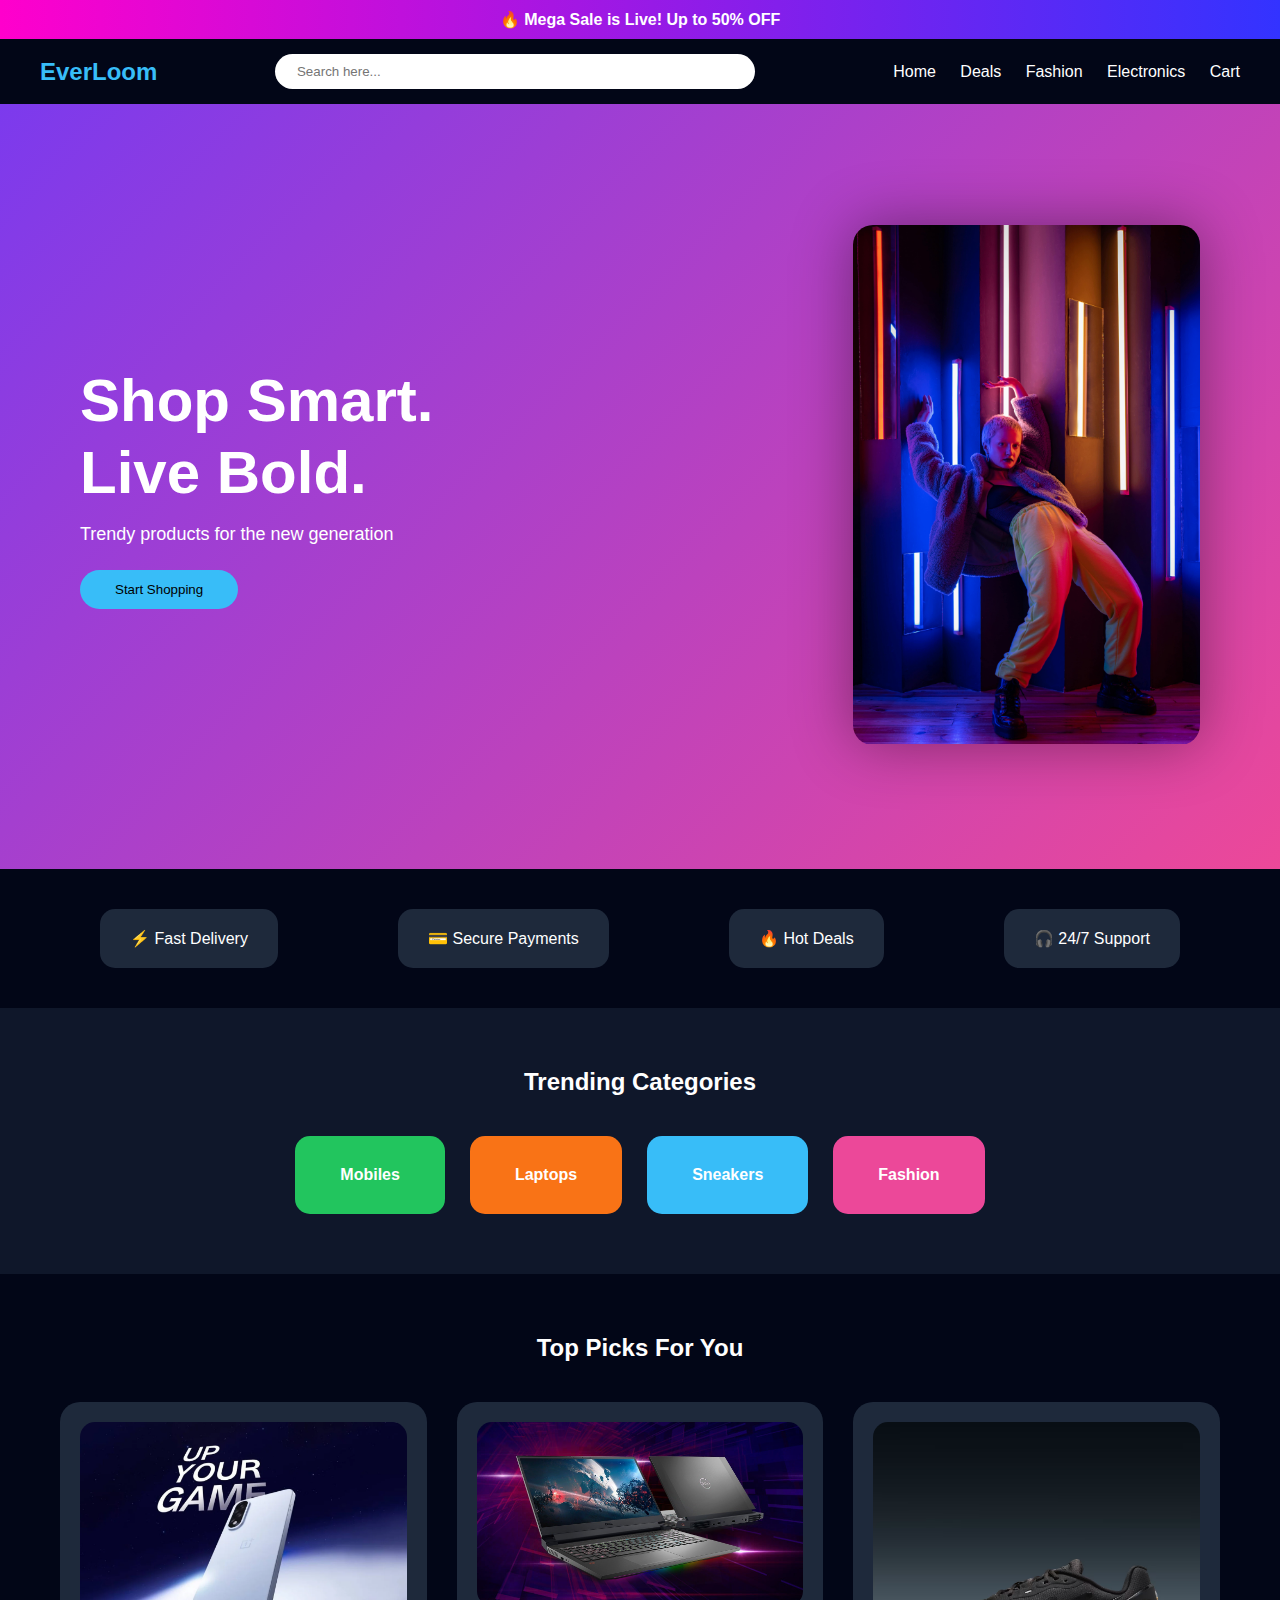
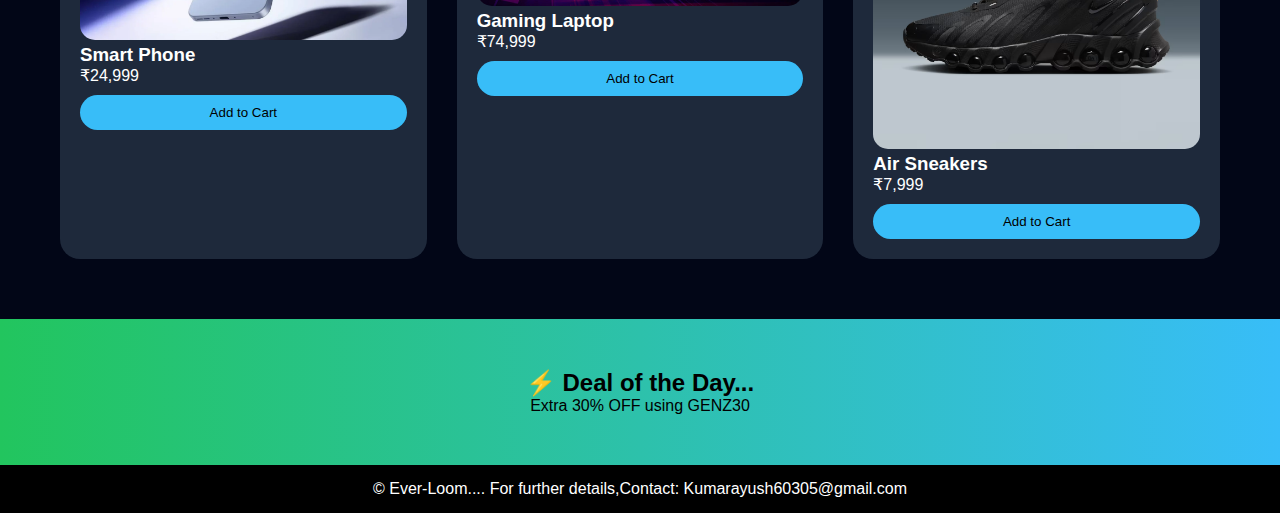
<file: index.html>
<!DOCTYPE html>
<html lang="en">
<head>
    <meta charset="UTF-8">
    <meta name="viewport" content="width=device-width, initial-scale=1.0">
    <title>EverLoom| GenZ Store</title>
    <link rel="stylesheet" href="style.css">
</head>
<body>

<div class="top-bar">
    <p>🔥 Mega Sale is Live! Up to 50% OFF</p>
</div>

<header class="navbar">
    <h2 class="logo">EverLoom</h2>
    <input type="text" placeholder=" Search here... " class="search-box">
    <nav>
        <a href="">Home</a>
        <a href="">Deals</a>
        <a href="">Fashion</a>
        <a href="">Electronics</a>
        <a href="">Cart</a>
    </nav>
</header>

<section class="hero">
    <div class="hero-text">
        <h1>Shop Smart.<br>Live Bold.</h1>
        <p>Trendy products for the new generation</p>
        <button>Start Shopping</button>
    </div>

    <div class="hero-image">
        <img src="pexels-mikhail-nilov-6836022.jpg" alt="Model showcasing product">
    </div>
</section>

<section class="features">
    <div class="feature-card">⚡ Fast Delivery</div>
    <div class="feature-card">💳 Secure Payments</div>
    <div class="feature-card">🔥 Hot Deals</div>
    <div class="feature-card">🎧 24/7 Support</div>
</section>

<section class="section">
    <h2 class="section-title">Trending Categories</h2>
    <div class="categories">
        <div class="category neon1">Mobiles</div>
        <div class="category neon2">Laptops</div>
        <div class="category neon3">Sneakers</div>
        <div class="category neon4">Fashion</div>
    </div>
</section>

<section class="section dark">
    <h2 class="section-title">Top Picks For You</h2>

    <div class="products">
        <div class="product-card">
            <img src="OnePlus-Nord-5.webp">
            <h3>Smart Phone</h3>
            <p>₹24,999</p>
            <button>Add to Cart</button>
        </div>

        <div class="product-card">
            <img src="dellg153-1676656986827.jpg">
            <h3>Gaming Laptop</h3>
            <p>₹74,999</p>
            <button>Add to Cart</button>
        </div>

        <div class="product-card">
            <img src="AIR+MAX+DN8.avif">
            <h3>Air Sneakers</h3>
            <p>₹7,999</p>
            <button>Add to Cart</button>
        </div>
    </div>
</section>

<section class="deal">
    <h2>⚡ Deal of the Day...</h2>
    <p>Extra 30% OFF using GENZ30</p>
</section>

<footer class="footer">
    <p>© Ever-Loom....
       For further details,Contact: Kumarayush60305@gmail.com
    </p>
</footer>
</body>
</html>
</file>
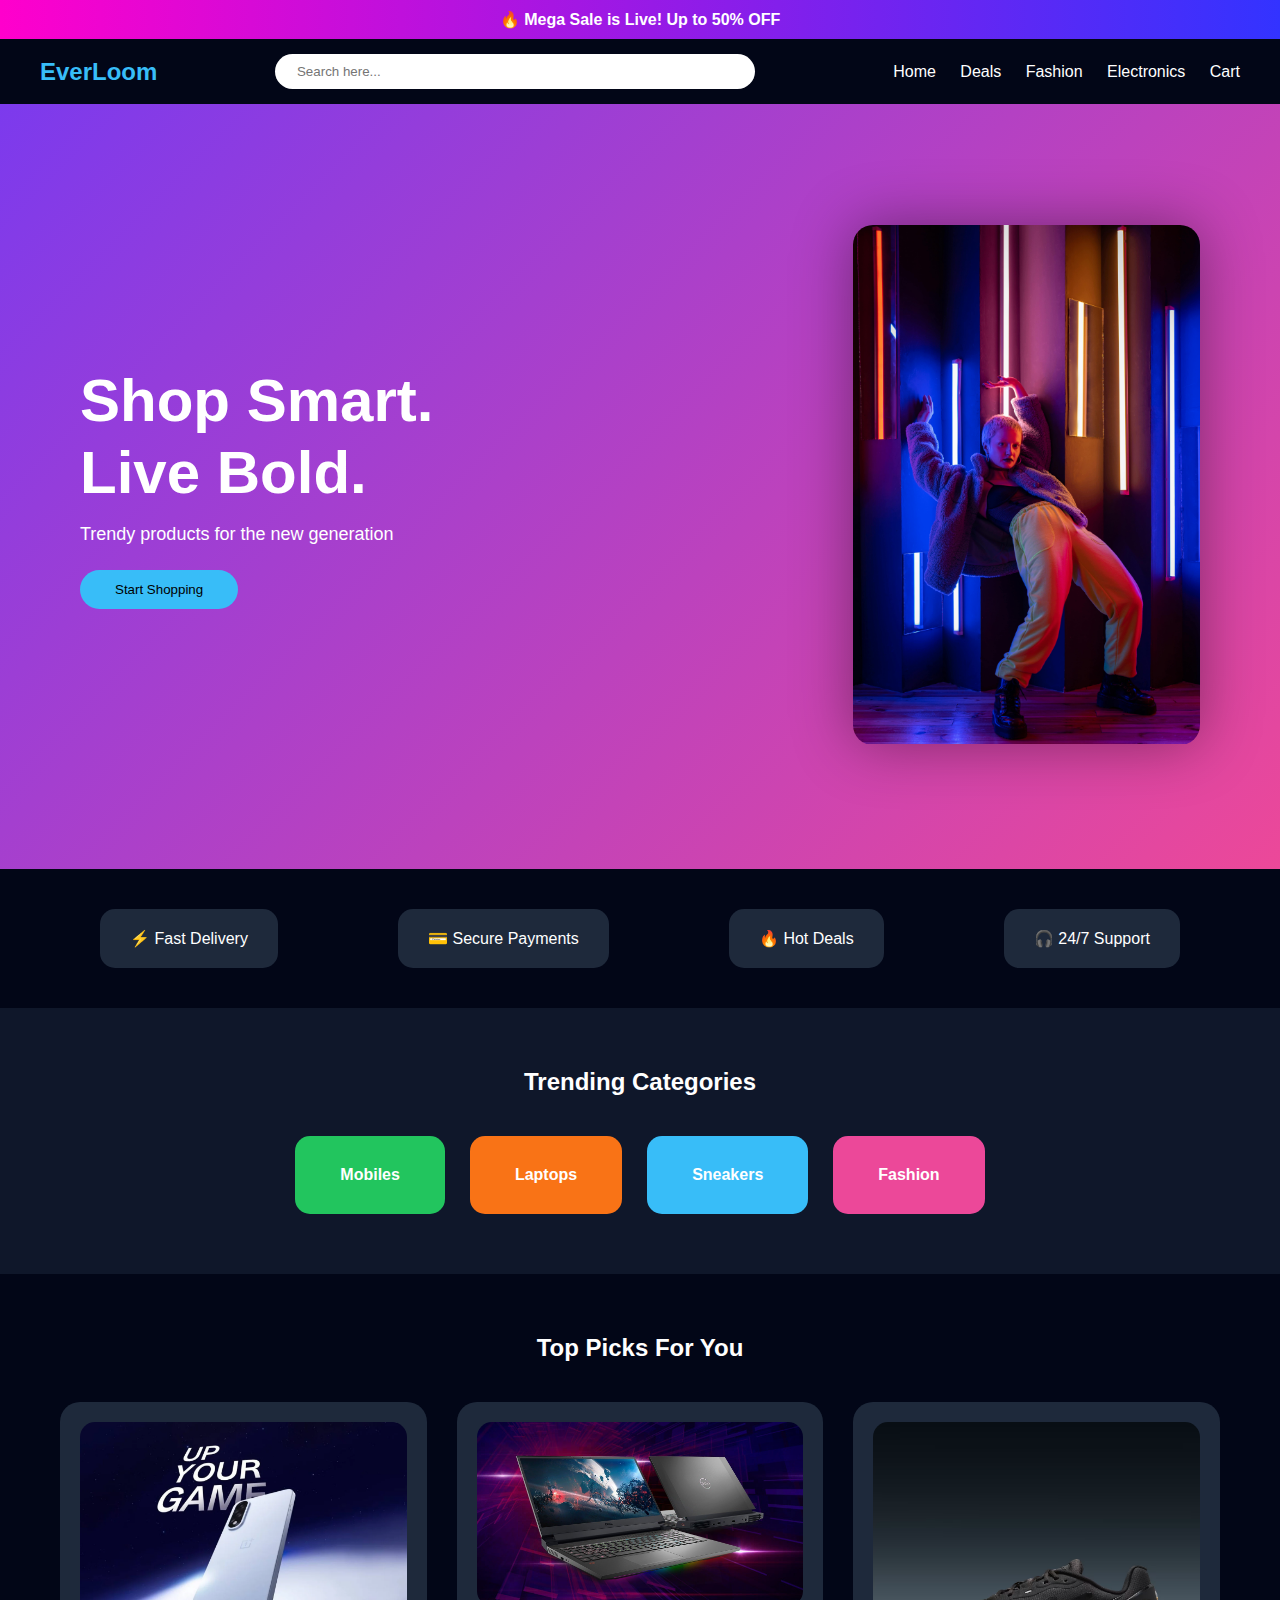
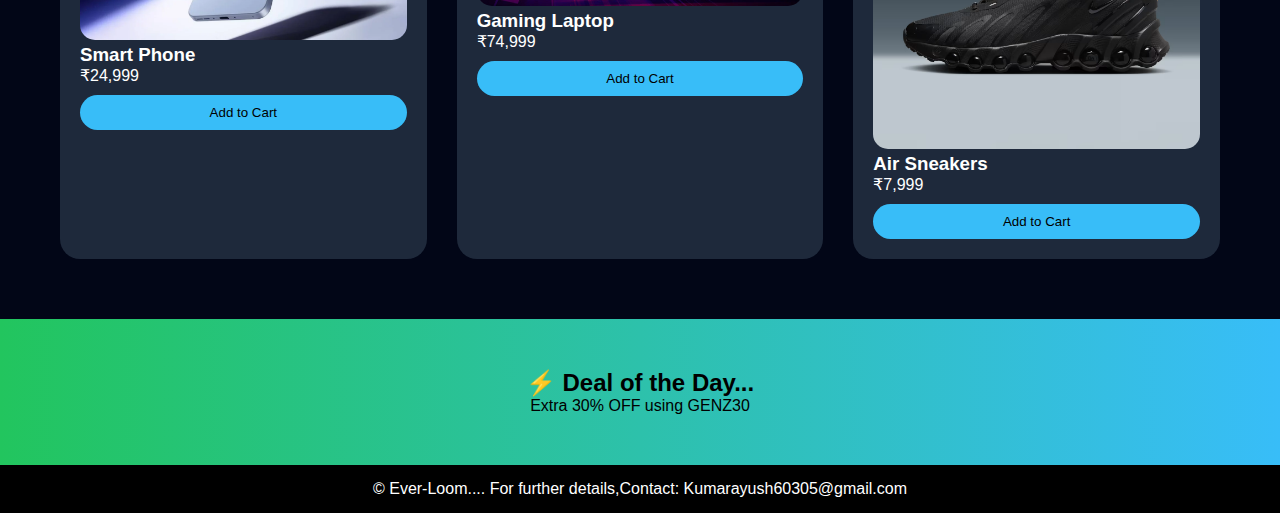
<file: everloom.html>
<!DOCTYPE html>
<html lang="en">
<head>
    <meta charset="UTF-8">
    <meta name="viewport" content="width=device-width, initial-scale=1.0">
    <title>EverLoom| GenZ Store</title>
    <link rel="stylesheet" href="everloom.css">
</head>
<body>

<div class="top-bar">
    <p>🔥 Mega Sale is Live! Up to 50% OFF</p>
</div>

<header class="navbar">
    <h2 class="logo">EverLoom</h2>
    <input type="text" placeholder=" Search here... " class="search-box">
    <nav>
        <a href="">Home</a>
        <a href="">Deals</a>
        <a href="">Fashion</a>
        <a href="">Electronics</a>
        <a href="">Cart</a>
    </nav>
</header>

<section class="hero">
    <div class="hero-text">
        <h1>Shop Smart.<br>Live Bold.</h1>
        <p>Trendy products for the new generation</p>
        <button>Start Shopping</button>
    </div>

    <div class="hero-image">
        <img src="pexels-mikhail-nilov-6836022.jpg" alt="Model showcasing product">
    </div>
</section>

<section class="features">
    <div class="feature-card">⚡ Fast Delivery</div>
    <div class="feature-card">💳 Secure Payments</div>
    <div class="feature-card">🔥 Hot Deals</div>
    <div class="feature-card">🎧 24/7 Support</div>
</section>

<section class="section">
    <h2 class="section-title">Trending Categories</h2>
    <div class="categories">
        <div class="category neon1">Mobiles</div>
        <div class="category neon2">Laptops</div>
        <div class="category neon3">Sneakers</div>
        <div class="category neon4">Fashion</div>
    </div>
</section>

<section class="section dark">
    <h2 class="section-title">Top Picks For You</h2>

    <div class="products">
        <div class="product-card">
            <img src="OnePlus-Nord-5.webp">
            <h3>Smart Phone</h3>
            <p>₹24,999</p>
            <button>Add to Cart</button>
        </div>

        <div class="product-card">
            <img src="dellg153-1676656986827.jpg">
            <h3>Gaming Laptop</h3>
            <p>₹74,999</p>
            <button>Add to Cart</button>
        </div>

        <div class="product-card">
            <img src="AIR+MAX+DN8.avif">
            <h3>Air Sneakers</h3>
            <p>₹7,999</p>
            <button>Add to Cart</button>
        </div>
    </div>
</section>

<section class="deal">
    <h2>⚡ Deal of the Day...</h2>
    <p>Extra 30% OFF using GENZ30</p>
</section>

<footer class="footer">
    <p>© Ever-Loom....
       For further details,Contact: Kumarayush60305@gmail.com
    </p>
</footer>
</body>
</html>
</file>
<file: style.css>
* {
    margin: 0;
    padding: 0;
    box-sizing: border-box;
    font-family: 'Poppins', sans-serif;
}

body {
    background: #0f172a;
    color: white;
}

.top-bar {
    background: linear-gradient(90deg, #ff00cc, #3333ff);
    text-align: center;
    padding: 10px;
    font-weight: bold;
}

.navbar {
    display: flex;
    align-items: center;
    justify-content: space-between;
    padding: 15px 40px;
    background: #020617;
}

.logo {
    color: #38bdf8;
}

.search-box {
    width: 40%;
    padding: 10px 18px;
    border-radius: 20px;
    border: none;
    outline: none;
}

.navbar nav a {
    margin-left: 20px;
    color: white;
    text-decoration: none;
    position: relative;
}

.navbar nav a::after {
    content: "";
    width: 0;
    height: 2px;
    background: #38bdf8;
    position: absolute;
    bottom: -5px;
    left: 0;
    transition: 0.3s;
}

.navbar nav a:hover::after {
    width: 100%;
}

.hero {
    height: 85vh;
    background: linear-gradient(135deg, #7c3aed, #ec4899);
    display: flex;
    align-items: center;
    justify-content: space-between;
    padding: 0 80px;
    overflow: hidden;
}

.hero-text {
    max-width: 45%;
}

.hero-text h1 {
    font-size: 60px;
    line-height: 1.2;
}

.hero-text p {
    margin-top: 15px;
    font-size: 18px;
}

.hero-text button {
    margin-top: 25px;
    padding: 12px 35px;
    border: none;
    border-radius: 30px;
    background: #38bdf8;
    color: black;
    cursor: pointer;
    transition: 0.3s;
}

.hero-text button:hover {
    transform: scale(1.1);
}

.hero-image img {
    height: 520px;           
    width: auto;
    object-fit: contain;
    border-radius: 20px;
    filter: drop-shadow(0 0 30px rgba(0,0,0,0.4));
    animation: float 4s ease-in-out infinite;
}

@keyframes float {
    0% { transform: translateY(0); }
    50% { transform: translateY(-15px); }
    100% { transform: translateY(0); }
}

.features {
    display: flex;
    justify-content: space-around;
    padding: 40px;
    background: #020617;
}

.feature-card {
    padding: 20px 30px;
    background: #1e293b;
    border-radius: 15px;
    transition: 0.3s;
}

.feature-card:hover {
    transform: translateY(-10px);
    background: #38bdf8;
    color: black;
}

.section {
    padding: 60px;
}

.section-title {
    text-align: center;
    margin-bottom: 40px;
}

.categories {
    display: flex;
    justify-content: center;
    gap: 25px;
    flex-wrap: wrap;
}

.category {
    padding: 30px 45px;
    border-radius: 15px;
    font-weight: bold;
    transition: 0.3s;
}

.category:hover {
    transform: scale(1.15);
}

.neon1 { background: #22c55e; }
.neon2 { background: #f97316; }
.neon3 { background: #38bdf8; }
.neon4 { background: #ec4899; }

.dark {
    background: #020617;
}

.products {
    display: grid;
    grid-template-columns: repeat(auto-fit, minmax(250px,1fr));
    gap: 30px;
}

.product-card {
    background: #1e293b;
    padding: 20px;
    border-radius: 20px;
    transition: 0.3s;
}

.product-card:hover {
    transform: translateY(-15px) scale(1.03);
    box-shadow: 0 0 25px #38bdf8;
}

.product-card img {
    width: 100%;
    border-radius: 15px;
}

.product-card button {
    margin-top: 10px;
    width: 100%;
    padding: 10px;
    background: #38bdf8;
    border: none;
    border-radius: 25px;
    cursor: pointer;
}

.deal {
    background: linear-gradient(90deg, #22c55e, #38bdf8);
    text-align: center;
    padding: 50px;
    color: black;
}

.footer {
    background: black;
    padding: 15px;
    text-align: center;
}

@media (max-width: 768px) {
    .navbar {
        flex-direction: column;
        gap: 15px;
    }

    .search-box {
        width: 90%;
    }

    .hero {
        flex-direction: column;
        text-align: center;
    }

    .hero-text {
        max-width: 100%;
    }

    .hero-image img {
        height: 300px;
        margin-top: 30px;
    }

    .hero-text h1 {
        font-size: 40px;
    }
}
</file>
<file: everloom.css>
* {
    margin: 0;
    padding: 0;
    box-sizing: border-box;
    font-family: 'Poppins', sans-serif;
}

body {
    background: #0f172a;
    color: white;
}

.top-bar {
    background: linear-gradient(90deg, #ff00cc, #3333ff);
    text-align: center;
    padding: 10px;
    font-weight: bold;
}

.navbar {
    display: flex;
    align-items: center;
    justify-content: space-between;
    padding: 15px 40px;
    background: #020617;
}

.logo {
    color: #38bdf8;
}

.search-box {
    width: 40%;
    padding: 10px 18px;
    border-radius: 20px;
    border: none;
    outline: none;
}

.navbar nav a {
    margin-left: 20px;
    color: white;
    text-decoration: none;
    position: relative;
}

.navbar nav a::after {
    content: "";
    width: 0;
    height: 2px;
    background: #38bdf8;
    position: absolute;
    bottom: -5px;
    left: 0;
    transition: 0.3s;
}

.navbar nav a:hover::after {
    width: 100%;
}

.hero {
    height: 85vh;
    background: linear-gradient(135deg, #7c3aed, #ec4899);
    display: flex;
    align-items: center;
    justify-content: space-between;
    padding: 0 80px;
    overflow: hidden;
}

.hero-text {
    max-width: 45%;
}

.hero-text h1 {
    font-size: 60px;
    line-height: 1.2;
}

.hero-text p {
    margin-top: 15px;
    font-size: 18px;
}

.hero-text button {
    margin-top: 25px;
    padding: 12px 35px;
    border: none;
    border-radius: 30px;
    background: #38bdf8;
    color: black;
    cursor: pointer;
    transition: 0.3s;
}

.hero-text button:hover {
    transform: scale(1.1);
}

.hero-image img {
    height: 520px;           
    width: auto;
    object-fit: contain;
    border-radius: 20px;
    filter: drop-shadow(0 0 30px rgba(0,0,0,0.4));
    animation: float 4s ease-in-out infinite;
}

@keyframes float {
    0% { transform: translateY(0); }
    50% { transform: translateY(-15px); }
    100% { transform: translateY(0); }
}

.features {
    display: flex;
    justify-content: space-around;
    padding: 40px;
    background: #020617;
}

.feature-card {
    padding: 20px 30px;
    background: #1e293b;
    border-radius: 15px;
    transition: 0.3s;
}

.feature-card:hover {
    transform: translateY(-10px);
    background: #38bdf8;
    color: black;
}

.section {
    padding: 60px;
}

.section-title {
    text-align: center;
    margin-bottom: 40px;
}

.categories {
    display: flex;
    justify-content: center;
    gap: 25px;
    flex-wrap: wrap;
}

.category {
    padding: 30px 45px;
    border-radius: 15px;
    font-weight: bold;
    transition: 0.3s;
}

.category:hover {
    transform: scale(1.15);
}

.neon1 { background: #22c55e; }
.neon2 { background: #f97316; }
.neon3 { background: #38bdf8; }
.neon4 { background: #ec4899; }

.dark {
    background: #020617;
}

.products {
    display: grid;
    grid-template-columns: repeat(auto-fit, minmax(250px,1fr));
    gap: 30px;
}

.product-card {
    background: #1e293b;
    padding: 20px;
    border-radius: 20px;
    transition: 0.3s;
}

.product-card:hover {
    transform: translateY(-15px) scale(1.03);
    box-shadow: 0 0 25px #38bdf8;
}

.product-card img {
    width: 100%;
    border-radius: 15px;
}

.product-card button {
    margin-top: 10px;
    width: 100%;
    padding: 10px;
    background: #38bdf8;
    border: none;
    border-radius: 25px;
    cursor: pointer;
}

.deal {
    background: linear-gradient(90deg, #22c55e, #38bdf8);
    text-align: center;
    padding: 50px;
    color: black;
}

.footer {
    background: black;
    padding: 15px;
    text-align: center;
}

@media (max-width: 768px) {
    .navbar {
        flex-direction: column;
        gap: 15px;
    }

    .search-box {
        width: 90%;
    }

    .hero {
        flex-direction: column;
        text-align: center;
    }

    .hero-text {
        max-width: 100%;
    }

    .hero-image img {
        height: 300px;
        margin-top: 30px;
    }

    .hero-text h1 {
        font-size: 40px;
    }
}
</file>
